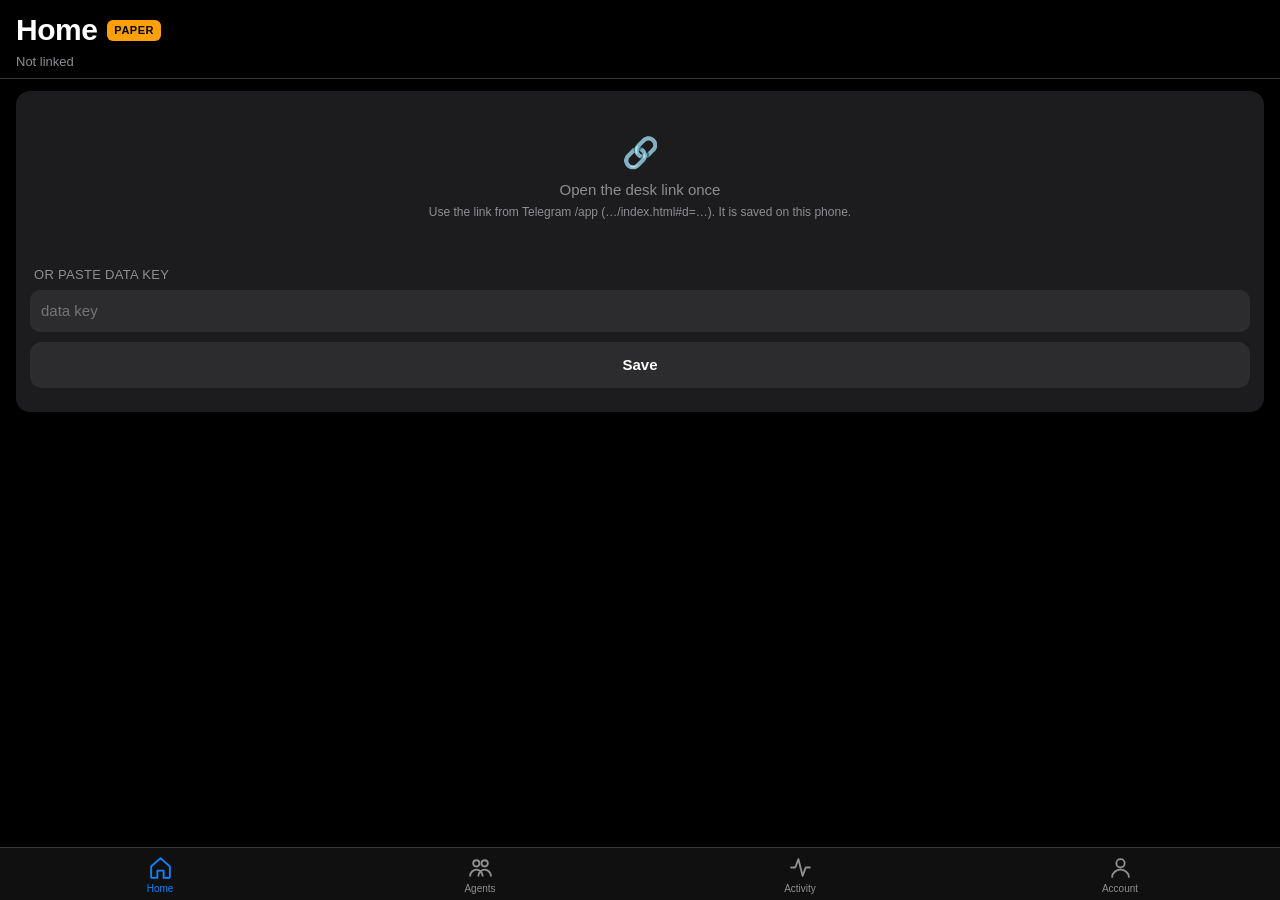
<file: index.html>
<!doctype html>
<html lang="en">
<head>
<meta charset="utf-8">
<meta name="viewport" content="width=device-width,initial-scale=1,viewport-fit=cover">
<meta name="theme-color" content="#000000">
<meta name="apple-mobile-web-app-capable" content="yes">
<meta name="apple-mobile-web-app-status-bar-style" content="black-translucent">
<meta name="apple-mobile-web-app-title" content="FOMO Desk">
<meta name="referrer" content="no-referrer">
<title>FOMO Desk</title>
<link rel="manifest" href="manifest.json">
<link rel="apple-touch-icon" href="icons/icon-192.png">
<link rel="stylesheet" href="app.css">
</head>
<body>
<header class="top">
  <div class="title"><span id="h-title">Home</span><span class="badge paper" id="badge">PAPER</span></div>
  <div class="sub" id="h-sub">Loading…</div>
</header>

<main id="view">
  <section id="tab-home" class="tab active"></section>
  <section id="tab-agents" class="tab"></section>
  <section id="tab-activity" class="tab"></section>
  <section id="tab-account" class="tab"></section>
</main>

<div id="sheet" class="sheet hidden" role="dialog" aria-modal="true">
  <div class="sheet-card">
    <div class="sheet-grab"></div>
    <button class="sheet-close" id="sheet-close" aria-label="Close">Done</button>
    <div id="sheet-body"></div>
  </div>
</div>

<nav class="tabbar">
  <button data-tab="home" class="on"><svg viewBox="0 0 24 24"><path d="M3 11l9-8 9 8v10a1 1 0 0 1-1 1h-5v-7H9v7H4a1 1 0 0 1-1-1z"/></svg><span>Home</span></button>
  <button data-tab="agents"><svg viewBox="0 0 24 24"><circle cx="8" cy="8" r="3"/><circle cx="16" cy="8" r="3"/><path d="M2 20c0-3 3-6 6-6s6 3 6 6M10 20c0-3 3-6 6-6s6 3 6 6"/></svg><span>Agents</span></button>
  <button data-tab="activity"><svg viewBox="0 0 24 24"><path d="M3 12h4l3-8 4 16 3-8h4"/></svg><span>Activity</span></button>
  <button data-tab="account"><svg viewBox="0 0 24 24"><circle cx="12" cy="8" r="4"/><path d="M4 21c0-4 4-7 8-7s8 3 8 7"/></svg><span>Account</span></button>
</nav>
<script src="chart.js"></script>
<script src="app.js"></script>
</body>
</html>
</file>
<file: app.css>
:root{--bg:#000;--card:#1c1c1e;--card2:#2c2c2e;--sep:#38383a;--text:#fff;--dim:#8e8e93;--green:#30d158;--red:#ff453a;--blue:#0a84ff;--orange:#ff9f0a;--yellow:#ffd60a;
--safe-t:env(safe-area-inset-top);--safe-b:env(safe-area-inset-bottom)}
*{box-sizing:border-box;-webkit-tap-highlight-color:transparent}
html,body{margin:0;background:var(--bg);color:var(--text);font:15px/1.35 -apple-system,BlinkMacSystemFont,"SF Pro Text","Helvetica Neue",Arial,sans-serif;-webkit-font-smoothing:antialiased}
body{padding-top:var(--safe-t);padding-bottom:calc(64px + var(--safe-b))}
.top{position:sticky;top:0;z-index:5;background:rgba(0,0,0,.85);backdrop-filter:blur(20px);-webkit-backdrop-filter:blur(20px);padding:10px 16px 8px;border-bottom:.5px solid var(--sep)}
.title{font-size:30px;font-weight:700;letter-spacing:-.5px;display:flex;align-items:center;gap:10px}
.sub{color:var(--dim);font-size:13px;margin-top:2px}
.badge{font-size:11px;font-weight:700;padding:3px 7px;border-radius:6px;letter-spacing:.5px}
.badge.paper{background:var(--orange);color:#000}
.badge.paused{background:var(--card2);color:var(--yellow)}
main{padding:12px 16px}
.tab{display:none}.tab.active{display:block}
.card{background:var(--card);border-radius:14px;padding:14px;margin-bottom:12px}
.big{font-size:38px;font-weight:700;letter-spacing:-1px;font-variant-numeric:tabular-nums}
.row{display:flex;justify-content:space-between;align-items:center;gap:8px}
.muted{color:var(--dim)}.small{font-size:12px}
.pos{color:var(--green)}.neg{color:var(--red)}
.grid{display:grid;grid-template-columns:1fr 1fr;gap:10px}
.stat{background:var(--card);border-radius:12px;padding:12px}.stat .k{color:var(--dim);font-size:12px}.stat .v{font-size:20px;font-weight:600;font-variant-numeric:tabular-nums}
h3{font-size:13px;text-transform:uppercase;color:var(--dim);font-weight:500;margin:18px 4px 6px;letter-spacing:.3px}
.list{background:var(--card);border-radius:14px;overflow:hidden;margin-bottom:12px}
.item{display:flex;align-items:center;gap:10px;padding:12px 14px;border-bottom:.5px solid var(--sep)}
.item:last-child{border-bottom:0}.item.tap:active{background:var(--card2)}
.item .main{flex:1;min-width:0}.item .t{font-weight:600}.item .s{color:var(--dim);font-size:12px;white-space:nowrap;overflow:hidden;text-overflow:ellipsis}
.item .r{text-align:right;font-variant-numeric:tabular-nums}
.dot{width:9px;height:9px;border-radius:50%;flex:none}.dot.ok{background:var(--green)}.dot.degraded,.dot.stale{background:var(--orange)}.dot.error{background:var(--red)}.dot.disabled{background:var(--dim)}
canvas{width:100%;display:block}
.chart{height:170px}.chart.small{height:120px}
.seg{display:flex;background:var(--card2);border-radius:9px;padding:2px;margin:6px 0 10px}
.seg button{flex:1;border:0;background:none;color:var(--text);padding:6px;border-radius:7px;font:inherit;font-size:13px}.seg button.on{background:#636366}
.empty{text-align:center;color:var(--dim);padding:28px 12px}.empty .e{font-size:30px;margin-bottom:6px}
.err{background:rgba(255,69,58,.12);color:var(--red);border-radius:12px;padding:12px;margin-bottom:12px;font-size:13px}
.skel{background:linear-gradient(90deg,var(--card) 0%,var(--card2) 50%,var(--card) 100%);background-size:200% 100%;animation:sk 1.2s infinite;border-radius:14px;height:90px;margin-bottom:12px}
@keyframes sk{0%{background-position:200% 0}100%{background-position:-200% 0}}
.tabbar{position:fixed;left:0;right:0;bottom:0;display:flex;background:rgba(18,18,18,.9);backdrop-filter:blur(20px);-webkit-backdrop-filter:blur(20px);border-top:.5px solid var(--sep);padding-bottom:var(--safe-b);z-index:6}
.tabbar button{flex:1;border:0;background:none;color:var(--dim);padding:7px 0 5px;font:inherit;font-size:10px;display:flex;flex-direction:column;align-items:center;gap:2px}
.tabbar svg{width:25px;height:25px;fill:none;stroke:currentColor;stroke-width:1.8;stroke-linecap:round;stroke-linejoin:round}
.tabbar button.on{color:var(--blue)}
.btns{display:flex;gap:10px;margin:10px 0}
.btn{flex:1;text-align:center;padding:13px;border-radius:12px;font-weight:600;text-decoration:none;color:#000;background:var(--green)}
.btn.sell{background:var(--red);color:#fff}.btn.ghost{background:var(--card2);color:var(--text)}
.sheet{position:fixed;inset:0;background:rgba(0,0,0,.55);z-index:10;display:flex;align-items:flex-end}
.sheet.hidden{display:none}
.sheet-card{background:#111;width:100%;max-height:88vh;overflow:auto;border-radius:16px 16px 0 0;padding:8px 16px calc(20px + var(--safe-b));position:relative}
.sheet-grab{width:36px;height:5px;border-radius:3px;background:var(--sep);margin:0 auto 8px}
.sheet-close{position:absolute;right:12px;top:8px;border:0;background:none;color:var(--blue);font:inherit;font-weight:600}
.layer{display:flex;gap:8px;padding:6px 0;border-bottom:.5px solid var(--sep);font-size:13px}.layer:last-child{border:0}
.kv{display:flex;justify-content:space-between;padding:7px 0;border-bottom:.5px solid var(--sep);font-size:14px}.kv:last-child{border:0}
input{width:100%;background:var(--card2);border:0;border-radius:10px;color:var(--text);padding:11px;font:inherit}
.lvl-warn{color:var(--orange)}.lvl-error{color:var(--red)}
</file>
